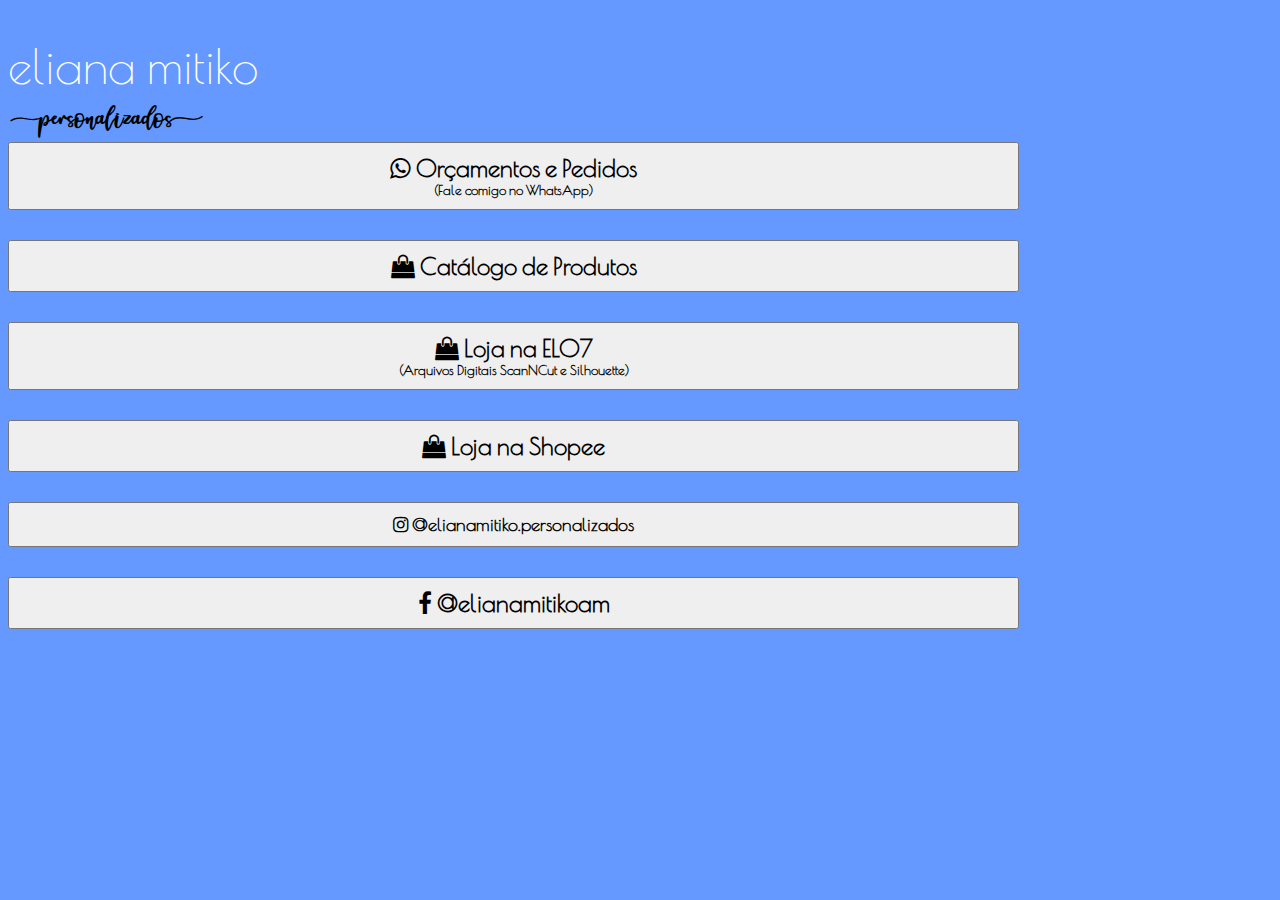
<file: projetos/elinamitiko/index.html>
<!DOCTYPE html>
<html lang="pt-BR" >

<head><meta http-equiv="Content-Type" content="text/html;">
    
    <title>Eliana Mitiko | Personalizados em Papel | WhatsApp: (44) 9.9772-4251</title>

    <meta name="viewport" content="width=device-width, initial-scale=1">
    <link rel="stylesheet" href="assets/css/style.css">
    <link rel="stylesheet" href="assets/css/font-awesome.css">
    <link rel="stylesheet" href="https://stackpath.bootstrapcdn.com/bootstrap/4.1.3/css/bootstrap.min.css" integrity="sha384-MCw98/SFnGE8fJT3GXwEOngsV7Zt27NXFoaoApmYm81iuXoPkFOJwJ8ERdknLPMO" crossorigin="anonymous">
    <link href="https://fonts.googleapis.com/icon?family=Material+Icons"  rel="stylesheet">
    <link rel="icon" href="assets/logo.JPG" type="image/x-icon" />
    <style>
            @import url('https://fonts.googleapis.com/css2?family=Pacifico&family=Poiret+One&display=swap');
    </style>
</head>

<body>
       
    <div class="container">
    <div class="col-xs-12">
            <div class="text-center" style="padding-top: 30px; ">
                 <font face="Poiret One" size="60" style="color: #ffffff">eliana mitiko</font><br><font face="Welcome1"  color="black" size="20">ersonalizado</font>  
            </div>
    </div>
    </div>


    <div class="container">
    <div class="col-xs-12">
            <div class="text-center">
                <div style="padding-bottom: 30px;">
                    <button id="whats" onclick="location.href='https://wa.me/554497724251'" type="button" class="btn btn-outline-light shake" style="width: 80%; padding-top:10px; padding-bottom:10px; font-weight: 800;"> <font face="Poiret One" size="5"> <i class="fa fa-whatsapp"></i> Orçamentos e Pedidos</font><br><font face="Poiret One">(Fale comigo no WhatsApp)</font></button>
                </div>
                <div style="padding-bottom: 30px;">
                    <button id="whats" onclick="location.href='https://wa.me/c/554497724251'" type="button" class="btn btn-outline-light  " style="width: 80%; padding-top:10px; padding-bottom:10px; font-weight: 800;"> <font face="Poiret One" size="5"> <i class="fa fa-shopping-bag"></i> Catálogo de Produtos</font></button>
                </div>
                <div style="padding-bottom: 30px;">
                    <button onclick="location.href='https://www.elo7.com.br/elianamitikoam'" type="button" class="btn btn-outline-light swing" style="width: 80%; padding-top:10px; padding-bottom:10px; font-weight: 600;" target="_blank"><font face="Poiret One" size="5"><i class="fa fa-shopping-bag"></i> Loja na ELO7</font><br><font face="Poiret One"  >(Arquivos Digitais ScanNCut e Silhouette)</font></button>
                </div>
                <div style="padding-bottom: 30px;">
                    <button onclick="location.href='https://shopee.com.br/elianamitiko.personalizados'" type="button" class="btn btn-outline-light swing" style="width: 80%; padding-top:10px; padding-bottom:10px; font-weight: 600;"><font face="Poiret One" size="5"><i class="fa fa-shopping-bag"></i> Loja na Shopee</font></button>
                </div>    
                <div style="padding-bottom: 30px;">
                    <button onclick="location.href='https://instagram.com/elianamitiko.personalizados'" type="button" class="btn btn-outline-light swing" style="width: 80%; padding-top:10px; padding-bottom:10px; font-weight: 600;"><font face="Poiret One" size="4"><i class="fa fa-instagram"></i> @elianamitiko.personalizados </font></button>
                </div>    
                <div style="padding-bottom: 30px;">
                    <button onclick="location.href='https://www.facebook.com/elianamitikoam'" type="button" class="btn btn-outline-light swing" style="width: 80%; padding-top:10px; padding-bottom:10px; font-weight: 600;"><font face="Poiret One" size="5"><i class="fa fa-facebook"></i> @elianamitikoam</font></button>
                </div>     
               
            </div>
    </div>
    </div>

    <script src="https://code.jquery.com/jquery-3.3.1.slim.min.js" integrity="sha384-q8i/X+965DzO0rT7abK41JStQIAqVgRVzpbzo5smXKp4YfRvH+8abtTE1Pi6jizo" crossorigin="anonymous"></script>
    <script src="https://cdnjs.cloudflare.com/ajax/libs/popper.js/1.14.3/umd/popper.min.js" integrity="sha384-ZMP7rVo3mIykV+2+9J3UJ46jBk0WLaUAdn689aCwoqbBJiSnjAK/l8WvCWPIPm49" crossorigin="anonymous"></script>
    <script src="https://stackpath.bootstrapcdn.com/bootstrap/4.1.3/js/bootstrap.min.js" integrity="sha384-ChfqqxuZUCnJSK3+MXmPNIyE6ZbWh2IMqE241rYiqJxyMiZ6OW/JmZQ5stwEULTy" crossorigin="anonymous"></script>
    
</body>

</html>
</file>
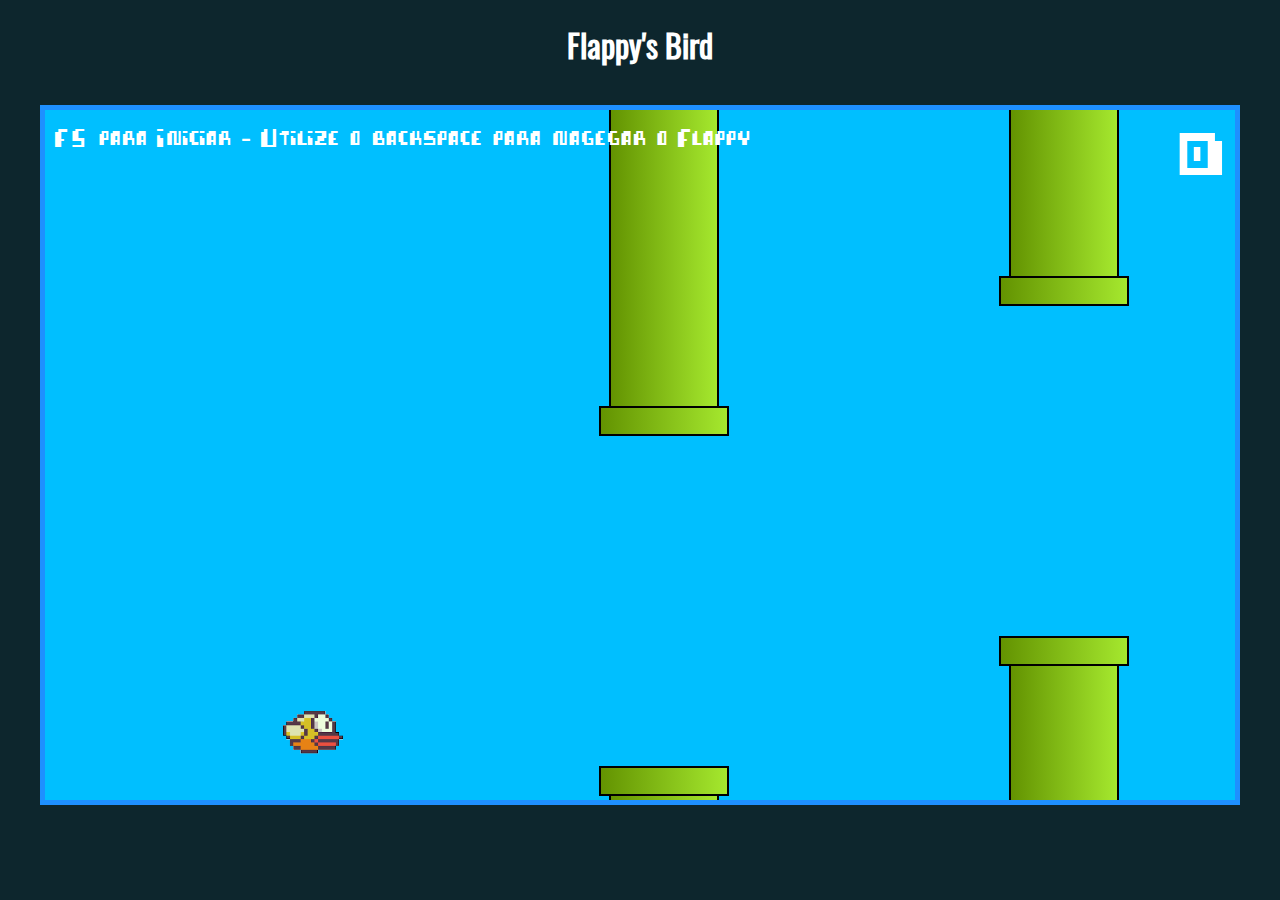
<file: projetos/flappy/index.html>
<!DOCTYPE html>
<html>

<head>
    <meta charset="UTF-8">
    <title>Flappy's Bird</title>
    <link rel="stylesheet" href="css/estilo.css">
    <link rel="stylesheet" href="css/flappy.css">
</head>

<body class="conteudo">
    <h1>Flappy's Bird</h1>
    <div wm-flappy>
    </div>
    <script src="js/flappy.js"></script>
</body>

</html>
</file>
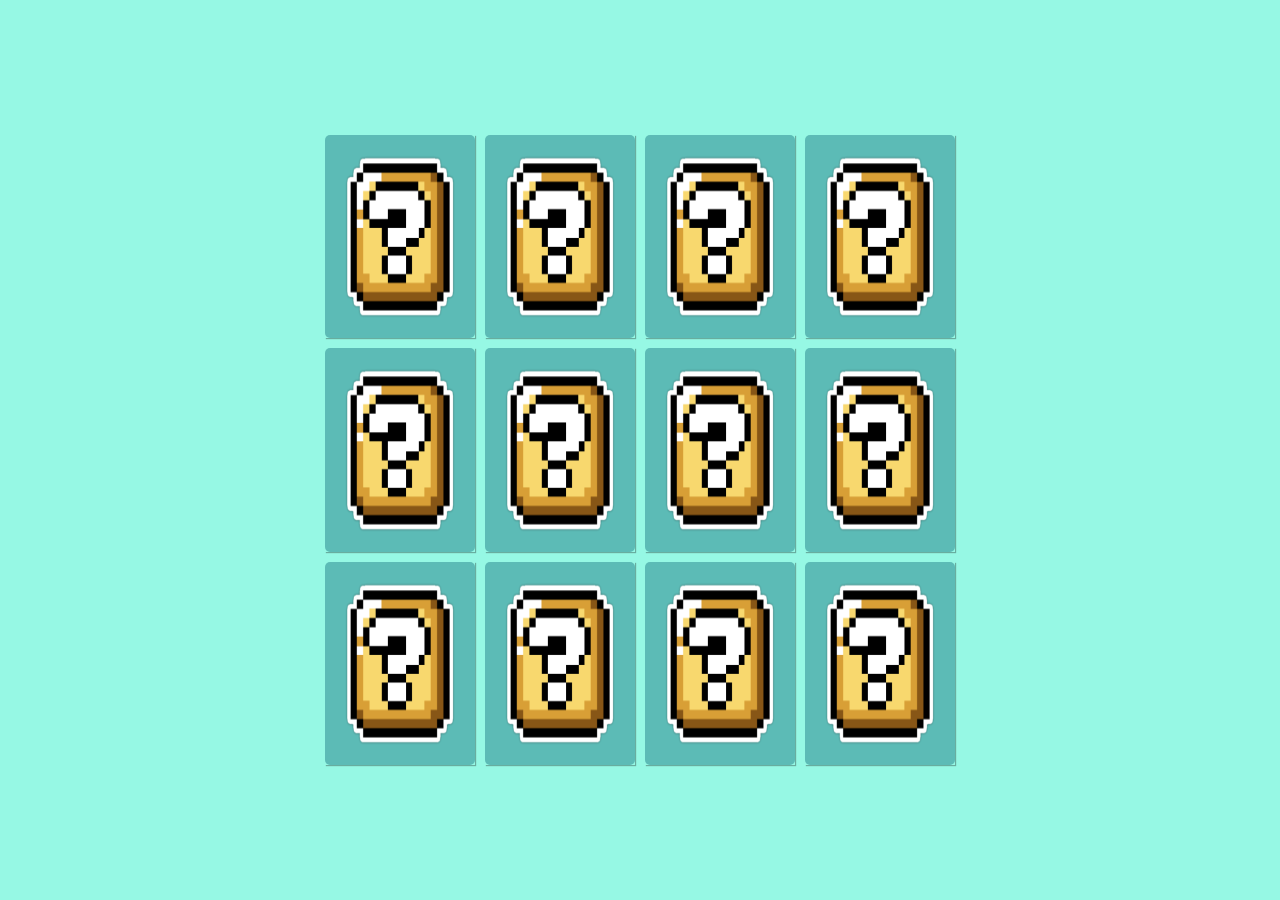
<file: projetos/jogomemoria/index.html>
<!DOCTYPE html>
<html lang="pt-br">
<head>
    <meta charset="UTF-8">
    <meta name="viewport" content="width=device-width, initial-scale=1.0">
    <link rel="stylesheet" href="./style.css">
    <title>Jogo da Memória - Mário Bros</title>
</head>
<body>
    
    <main class="memory-game">
        <div class="card" data-card="bowser">
            <img class="card-front" src="./img/bowser.jpg" alt="Face da carta">
            <img class="card-back" src="./img/box.png" alt="Verso da carta">
        </div>
        <div class="card" data-card="luigi">
            <img class="card-front" src="./img/luigi.png" alt="Face da carta">
            <img class="card-back" src="./img/box.png" alt="Verso da carta">
        </div>
        <div class="card" data-card="mario">
            <img class="card-front" src="./img/mario.png" alt="Face da carta">
            <img class="card-back" src="./img/box.png" alt="Verso da carta">
        </div>
        <div class="card" data-card="peach">
            <img class="card-front" src="./img/peach.png" alt="Face da carta">
            <img class="card-back" src="./img/box.png" alt="Verso da carta">
        </div>
        <div class="card" data-card="toad">
            <img class="card-front" src="./img/toad.png" alt="Face da carta">
            <img class="card-back" src="./img/box.png" alt="Verso da carta">
        </div>
        <div class="card" data-card="yoshi">
            <img class="card-front" src="./img/yoshi.png" alt="Face da carta">
            <img class="card-back" src="./img/box.png" alt="Verso da carta">
        </div>
        <div class="card" data-card="bowser">
            <img class="card-front" src="./img/bowser.jpg" alt="Face da carta">
            <img class="card-back" src="./img/box.png" alt="Verso da carta">
        </div>
        <div class="card" data-card="luigi">
            <img class="card-front" src="./img/luigi.png" alt="Face da carta">
            <img class="card-back" src="./img/box.png" alt="Verso da carta">
        </div>
        <div class="card" data-card="mario">
            <img class="card-front" src="./img/mario.png" alt="Face da carta">
            <img class="card-back" src="./img/box.png" alt="Verso da carta">
        </div>
        <div class="card" data-card="peach">
            <img class="card-front" src="./img/peach.png" alt="Face da carta">
            <img class="card-back" src="./img/box.png" alt="Verso da carta">
        </div>
        <div class="card" data-card="toad">
            <img class="card-front" src="./img/toad.png" alt="Face da carta">
            <img class="card-back" src="./img/box.png" alt="Verso da carta">
        </div>
        <div class="card" data-card="yoshi">
            <img class="card-front" src="./img/yoshi.png" alt="Face da carta">
            <img class="card-back" src="./img/box.png" alt="Verso da carta">
        </div>
    </main>
    <script src="./script.js"></script>
</body>
</html>
</file>
<file: projetos/elinamitiko/assets/css/style.css>
body {
	width: 100wh;
	height: 90vh;
	color: #6599FF;
	background: linear-gradient(-45deg, #cd00bf, #cd00bf, #6599FF, #6599FF);
	background-size: 400% 400%;
	-webkit-animation: Gradient 15s ease infinite;
	-moz-animation: Gradient 15s ease infinite;
	animation: Gradient 15s ease infinite;
	font-family:'Poiret One' ;
}
@font-face {
	font-family: 'welcome1';
	src: url('../Welcome.ttf') format('truetype');
  }

@-webkit-keyframes Gradient {
	0% {
		background-position: 0% 50%
	}
	50% {
		background-position: 100% 50%
	}
	100% {
		background-position: 0% 50%
	}
}

@-moz-keyframes Gradient {
	0% {
		background-position: 0% 50%
	}
	50% {
		background-position: 100% 50%
	}
	100% {
		background-position: 0% 50%
	}
}

@keyframes Gradient {
	0% {
		background-position: 0% 50%
	}
	50% {
		background-position: 100% 50%
	}
	100% {
		background-position: 0% 50%
	}
}

 
h1,
h6 {
	font-family: 'Pointer One';
	font-weight: 300;
	text-align: center;
	position: absolute;
	top: 45%;
	right: 0;
	left: 0;
}

.shake {
	animation: shake-animation 3.00s ease infinite;
	transform-origin: 50% 50%;
  }

  .element {
	margin: 0 auto;
	width: 150px;
	height: 150px;
	background: #6599FF;
  }
  @keyframes shake-animation {
	 0% { transform:translate(20px,0) }
	1.78571% { transform:translate(20px,0) }
	3.57143% { transform:translate(0,0) }
	5.35714% { transform:translate(20px,0) }
	7.14286% { transform:translate(0,0) }
	8.92857% { transform:translate(20px,0) }
	10.71429% { transform:translate(0,0) }
	100% { transform:translate(0,0) }
  }

  .backdrop {
	  -moz-box-shadow: 0px 6px 0px #111; 
	  -webkit-box-shadow: 0px 6px 1px #111; 
	  box-shadow: 0px 2px 10px #111; 
	  -moz-border-radius:300px; 
	  -webkit-border-radius:300px; 
	  border-radius:100px ;
     
  }

  .linktree {
	  width: 120px;
	  height: 120px;
	  background-image: url("../logo.JPG");
	  background-size: cover;
	  background-repeat: no-repeat;
	  background-position: 50% 50%;
  
  }

  .swing:hover
  {
          -webkit-animation: swing 1s ease;
          animation: swing 1s ease;
          -webkit-animation-iteration-count: 1;
          animation-iteration-count: 1;
  }
</file>
<file: projetos/flappy/css/estilo.css>
@font-face {
    font-family: 'Oswald';
    src: url('../fonts/Oswald-Regular.ttf') format('truetype');
}

* {
    font-family: 'Oswald', sans-serif;
}

html {
    height: 100%;
}

body {
    margin: 0;
    background-color: #0D262D;
    color: #fff;
    height: 100%;
}

.conteudo {
    display: flex;
    flex-direction: column;
    align-items: center;
    min-height: 100%;
}

.exercicio div {
    font-size: 3em;
    border: solid 5px #fff;
    padding: 20px 40px;
    margin: 10px;
}

.exercicio div:nth-of-type(1) {
    background-color: darkgoldenrod;
}

.exercicio div:nth-of-type(2) {
    background-color: crimson;
}

.exercicio div:nth-of-type(3) {
    background-color: darkcyan;
}

.exercicio div:nth-of-type(4) {
    background-color: darkorchid;
}

.exercicio .destaque {
    border: solid 10px greenyellow;
    color: greenyellow;
    font-weight: bold;
}
</file>
<file: projetos/flappy/css/flappy.css>
*{
    box-sizing: border-box;
}

@font-face{
    font-family: Pixel;
    src: url('../fonts/Pixel.ttf');
}

[wm-flappy] {
    position: relative;
    border: 5px solid dodgerblue;
    height: 700px;
    width: 1200px;
    margin: 15px;
    background-color: deepskyblue;
    overflow: hidden;
}

.passaro {
    position: absolute;
    width: 60px;
    left: calc(20% );
 
}

.par-de-barreiras{
    position: absolute;
    top: 0;
    height: 100%;
    display: flex;
    flex-direction: column;
    justify-content: space-between;
}

.barreira {
    display: flex;
    flex-direction: column;
    align-items: center;
}

.barreira .borda {
    height: 30px;
    width: 130px;
    background: linear-gradient(90deg, #639301, #A5E82E);
    border: 2px solid #000;
}

.barreira .corpo {
    height: 120px;
    width: 110px;
    background: linear-gradient(90deg, #639301, #A5E82E);
    border-left: 2px solid #000;
    border-right: 2px solid #000;
}

.progresso {
    position: absolute;
    top: 10px;
    right: 10px;
    font-family: Pixel;
    font-size: 70px;
    z-index: 100;
}


.txtStart {
    position: absolute;
    top: 10px;
    left: 10px;
    font-family: Pixel;
    font-size: 30px;
    z-index: 100;
}
</file>
<file: projetos/jogomemoria/style.css>
* {
    padding: 0;
    margin: 0;
    box-sizing: border-box;
}

body {
    height: 100vh;
    display: flex;
    background-color: rgb(150, 248, 228);
}

.memory-game {
    height: 640px;
    width: 640px;
    margin: auto;
    display: flex;
    flex-wrap: wrap;
    perspective: 1000px; /* perspectiva do usuario no eixo z, quanto maior, maior o efeito da perspectiva */
}

.card {
    height: calc( 33.333% - 10px);
    width: calc(25% - 10px);
    margin: 5px;
    position: relative;
    box-shadow: 1px 1px 1px rgba(0,0,0,.3);
    cursor: pointer;
    transform: scale(1);
    transform-style: preserve-3d; /* adiciona perspectiva 3d, para que o elemento nao fique achatada no plano */
    transition: transform .3s; /* adiciona efeito de movimento ao flip do card */
}

.card:active{
    transform: scale(0.97);
    transition: transform .2s;
}

.card-front,
.card-back {
  width: 100%;
  height: 100%;
  padding: 20px;
  position: absolute;
  border-radius: 5px;
  background: rgb(92, 187, 182);
  backface-visibility: hidden; /* todo elemento tem uma frente e um verso (ao contrario, como um espelho.) essa propriedade retira o verso */
}

.card-front {
    transform: rotateY(180deg); /* antes, o verso aparecia transparente, pois ambas as imagens tem position absolute, ao girar no eixo Y, elas ficaram com os versos virados */
}

/* flip card animation */

.card.flip {
    transform: rotateY(180deg);
}
</file>
